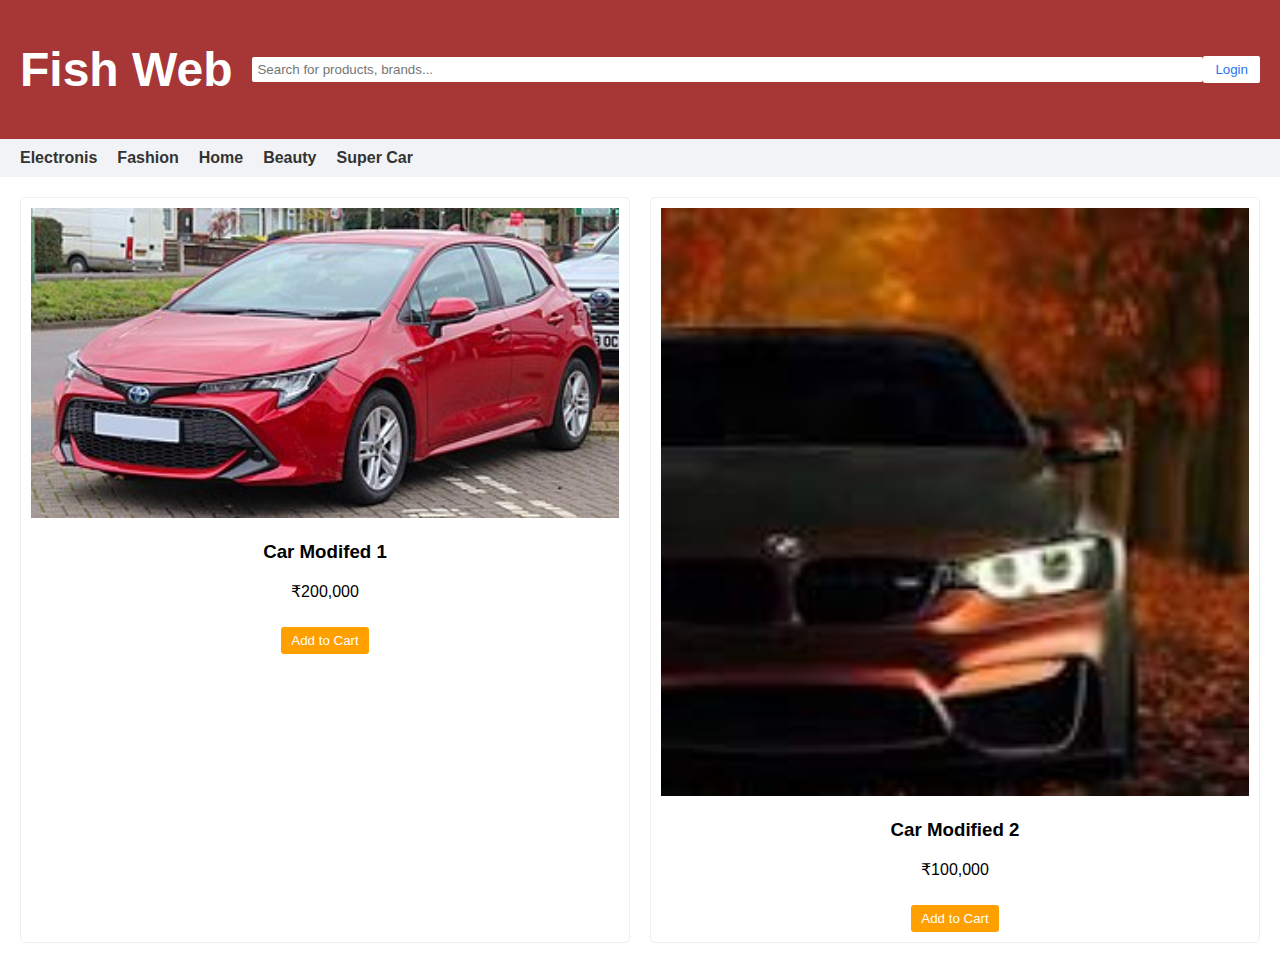
<file: index.html>
<!DOCTYPE html>
<html lang="en">
<head>
  <meta charset="UTF-8">
  <meta name="viewport" content="width=device-width, initial-scale=1">
  <title>Fish Web</title>
  <link rel="stylesheet" href="style.css">
</head>
<body>
  <!-- Header -->
  <header>
    <div class="logo"><h1>Fish Web</h1></div>
    <input type="text" placeholder="Search for products, brands..." class="search-bar" />
    <button class="login-btn">Login</button>
  </header>

  <!-- Categories -->
  <nav class="categories">
    <a href="D:\Program Files\.vscode\electronis.html">Electronis</a>
    <a href="#">Fashion</a>
    <a href="#">Home</a>
    <a href="#">Beauty</a>
    <a href="website.html">Super Car</a>
  </nav>

  <!-- Product Grid -->
  <main class="product-grid">
    <!-- Example Product Card -->
    <div class="product-card">
      <img src="photo/car.jpg" alt="Product Image" />
      <h3>Car Modifed 1</h3>
      <p>₹200,000</p>
      <button onclick="addToCart('Car', 200,000)">Add to Cart</button>
    </div>

    <!-- Repeat product cards -->
    <div class="product-card">
      <img src="photo/download.jpg"
      height="150"width="250"
       alt="Product Image" />
      <h3>Car Modified 2</h3>
      <p>₹100,000</p>
      <button onclick="addToCart('Car', 100,000)">Add to Cart</button>
    </div>
  </main>

  <script src="script.js"></script>

 </body>
</html>
</file>
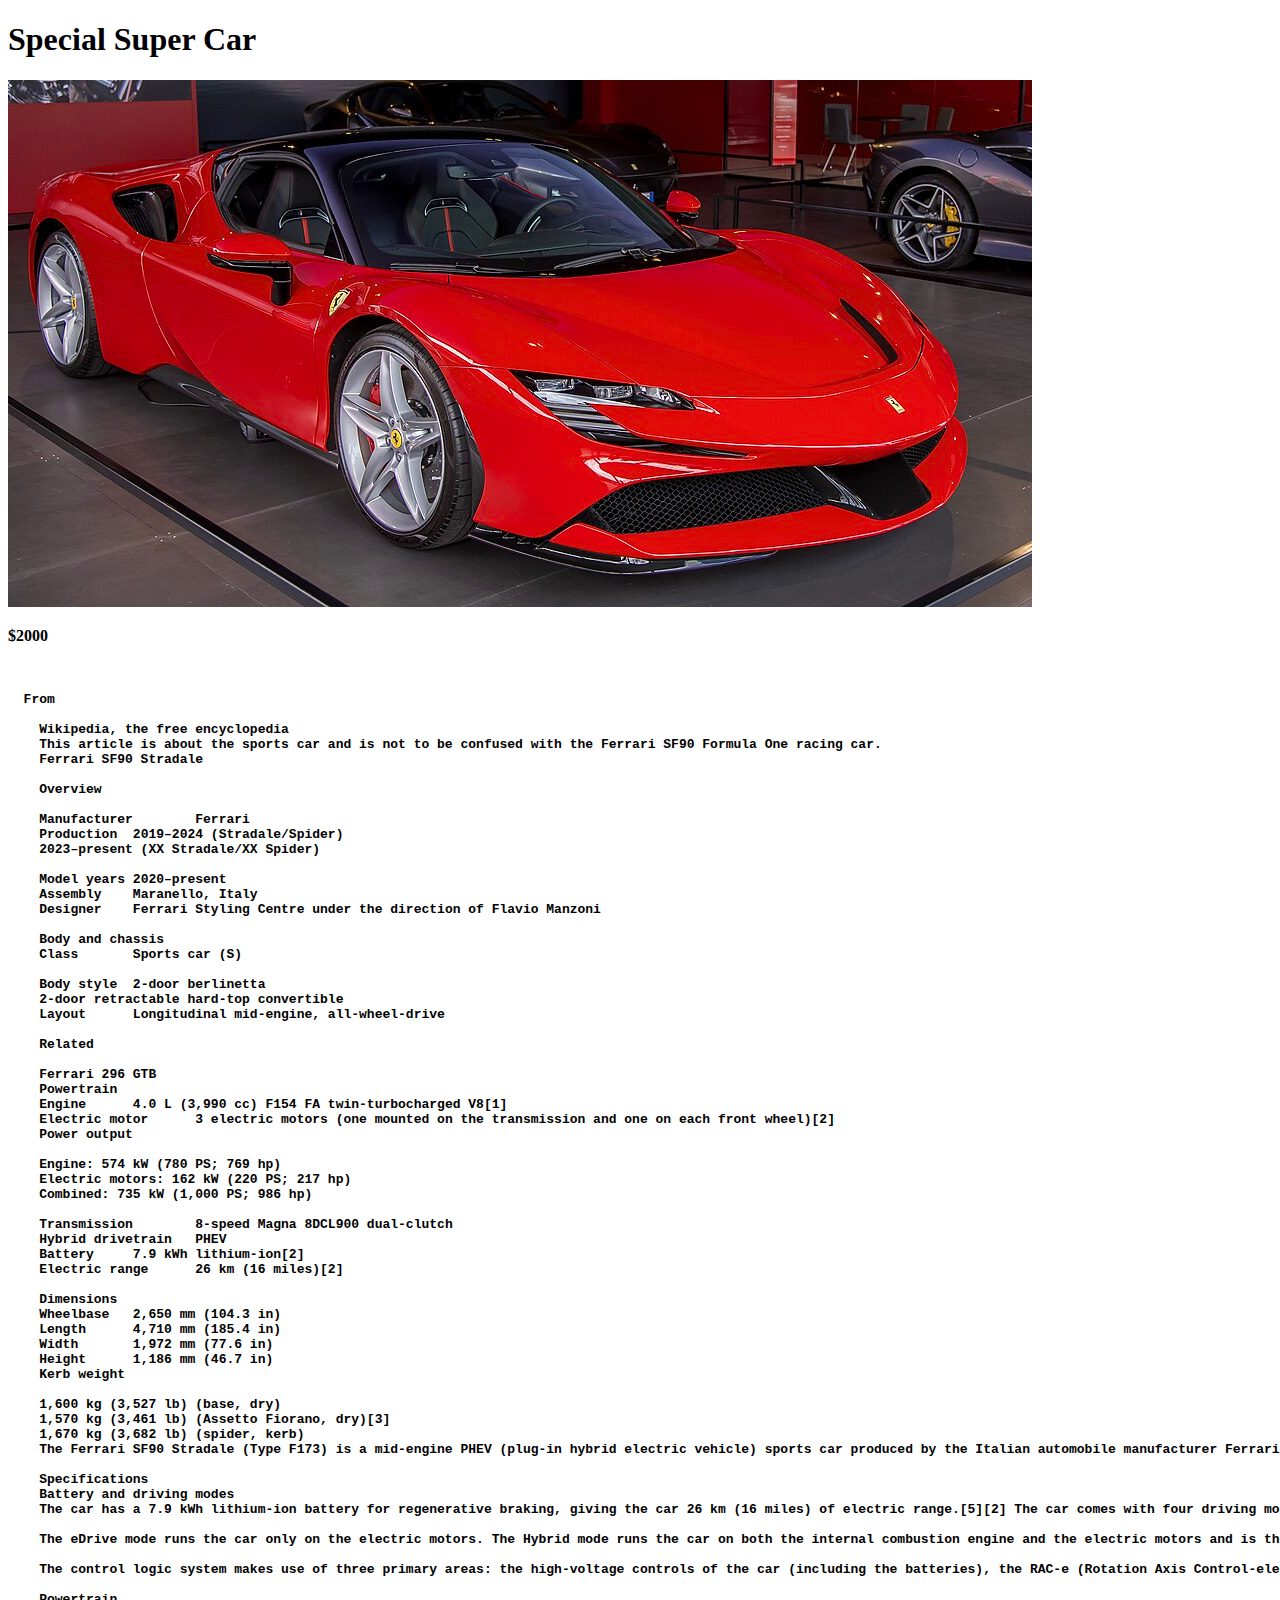
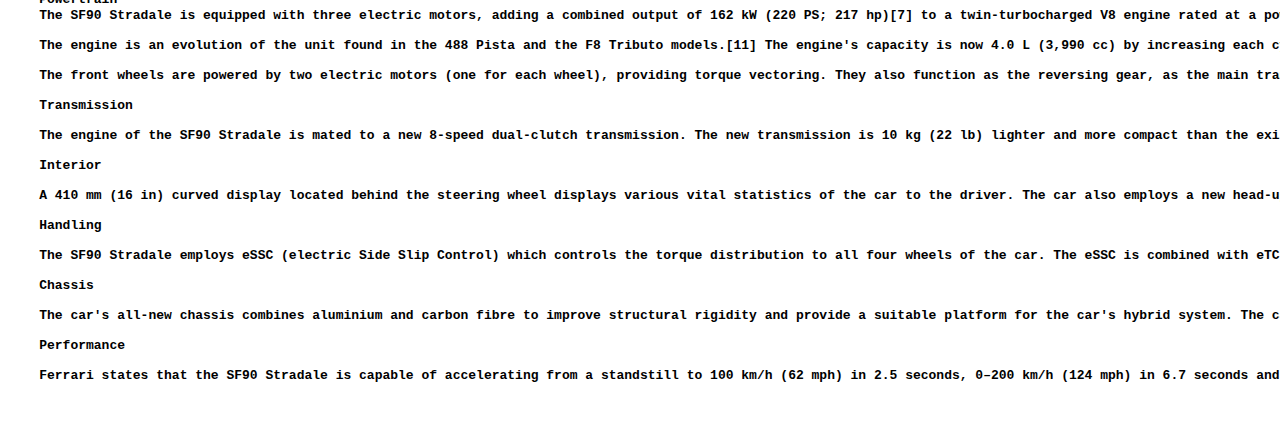
<file: website.html>
<!DOCTYPE html>
<html lang="en">
<head>
    <meta charset="UTF-8">
    <meta name="viewport" content="width=device-width, initial-scale=1.0">
    <title>Website</title>
</head>
<body>
<h1>Special Super Car</h1>
<img src="photo/super car1.jpg">
<b>
<P>$2000</P>
<br>
<pre>
<P>  <b>From</b> 
    
    Wikipedia, the free encyclopedia
    This article is about the sports car and is not to be confused with the Ferrari SF90 Formula One racing car.
    Ferrari SF90 Stradale
    
    Overview 

    Manufacturer	Ferrari
    Production	2019–2024 (Stradale/Spider)
    2023–present (XX Stradale/XX Spider)
    
    Model years	2020–present
    Assembly	Maranello, Italy
    Designer	Ferrari Styling Centre under the direction of Flavio Manzoni
    
    Body and chassis
    Class	Sports car (S)
    
    Body style	2-door berlinetta
    2-door retractable hard-top convertible
    Layout	Longitudinal mid-engine, all-wheel-drive
    
    Related	
    
    Ferrari 296 GTB
    Powertrain
    Engine	4.0 L (3,990 cc) F154 FA twin-turbocharged V8[1]
    Electric motor	3 electric motors (one mounted on the transmission and one on each front wheel)[2]
    Power output	
    
    Engine: 574 kW (780 PS; 769 hp)
    Electric motors: 162 kW (220 PS; 217 hp)
    Combined: 735 kW (1,000 PS; 986 hp)
    
    Transmission	8-speed Magna 8DCL900 dual-clutch
    Hybrid drivetrain	PHEV
    Battery	7.9 kWh lithium-ion[2]
    Electric range	26 km (16 miles)[2]
    
    Dimensions
    Wheelbase	2,650 mm (104.3 in)
    Length	4,710 mm (185.4 in)
    Width	1,972 mm (77.6 in)
    Height	1,186 mm (46.7 in)
    Kerb weight	
    
    1,600 kg (3,527 lb) (base, dry)
    1,570 kg (3,461 lb) (Assetto Fiorano, dry)[3]
    1,670 kg (3,682 lb) (spider, kerb)
    The Ferrari SF90 Stradale (Type F173) is a mid-engine PHEV (plug-in hybrid electric vehicle) sports car produced by the Italian automobile manufacturer Ferrari. The car shares its name with the SF90 Formula One car with 90 standing for the 90th anniversary of the Scuderia Ferrari racing team and "Stradale", an Italian word for "made for the road".[4]
    
    Specifications
    Battery and driving modes
    The car has a 7.9 kWh lithium-ion battery for regenerative braking, giving the car 26 km (16 miles) of electric range.[5][2] The car comes with four driving modes depending on road conditions. The modes are changed by the eManettino knob present on the steering wheel.
    
    The eDrive mode runs the car only on the electric motors. The Hybrid mode runs the car on both the internal combustion engine and the electric motors and is the car's default mode. In this mode, the car's onboard computer (called control logic) also turns off the engine if the conditions are ideal in order to save fuel while allowing the driver to start the engine again. The Performance mode keeps the engine running in order to charge the batteries and keeps the car responsive in order for optimum performance. The Qualify mode uses the powertrain to its full potential.
    
    The control logic system makes use of three primary areas: the high-voltage controls of the car (including the batteries), the RAC-e (Rotation Axis Control-electric) torque vectoring system, and the MGUK along with the engine and gearbox.[6]
    
    Powertrain
    The SF90 Stradale is equipped with three electric motors, adding a combined output of 162 kW (220 PS; 217 hp)[7] to a twin-turbocharged V8 engine rated at a power output of 735 kW (1,000 PS; 986 hp) at 7,500 rpm.[6][7][8] and a maximum torque of 800 N⋅m (590 lb⋅ft) at 6,000 rpm.[9][10]
    
    The engine is an evolution of the unit found in the 488 Pista and the F8 Tributo models.[11] The engine's capacity is now 4.0 L (3,990 cc) by increasing each cylinder bore to 88 mm (3.46 in). The intake and exhaust of the engine have been completely modified. The cylinder heads of the engine are now narrower and the all-new central fuel injectors run at a pressure of 35 MPa (5,100 psi). The assembly for the turbochargers is lower than that of the exhaust system and the engine sits 50 mm (2.0 in) lower in the chassis than the other mid-engine V8 models in order to maintain a lower centre of gravity. The engine utilises a smaller flywheel and an inconel exhaust manifold.[6]
    
    The front wheels are powered by two electric motors (one for each wheel), providing torque vectoring. They also function as the reversing gear, as the main transmission (eight-speed dual-clutch) does not have a reversing gear.[5]
    
    Transmission
    
    The engine of the SF90 Stradale is mated to a new 8-speed dual-clutch transmission. The new transmission is 10 kg (22 lb) lighter and more compact than the existing 7-speed transmission used by the other offerings of the manufacturer partly due to the absence of a dedicated reverse gear since reversing is provided by the electric motors mounted on the front axle. The new transmission also has a 30% faster shift time (200 milliseconds).[12][13]
    
    Interior
    
    A 410 mm (16 in) curved display located behind the steering wheel displays various vital statistics of the car to the driver. The car also employs a new head-up display that would reconfigure itself according to the selected driving mode. The steering wheel is carried over from the F8 but now features multiple capacitive touch interfaces to control the various functions of the car. Other conventional levers and buttons are retained. The interior will also channel the sound of the engine to the driver according to the manufacturer.[13]
    
    Handling
    
    The SF90 Stradale employs eSSC (electric Side Slip Control) which controls the torque distribution to all four wheels of the car. The eSSC is combined with eTC (electric Tractional Control), a new brake-by-wire system which combines the traditional hydraulic braking system and electric motors to provide optimal regenerative braking and torque vectoring.
    
    Chassis
    
    The car's all-new chassis combines aluminium and carbon fibre to improve structural rigidity and provide a suitable platform for the car's hybrid system. The car has a total dry weight of 1,570 kg (3,461 lb) after combining the 270 kg (595 lb) weight of the electric system.
    
    Performance
    
    Ferrari states that the SF90 Stradale is capable of accelerating from a standstill to 100 km/h (62 mph) in 2.5 seconds, 0–200 km/h (124 mph) in 6.7 seconds and can attain a top speed of 340 km/h (211 mph).[14] It is the fastest Ferrari road car on their Fiorano Circuit as of 2020, seven tenths of a second faster than the LaFerrari.[15</P>
</pre>
</body>
</html>
</file>
<file: style.css>
body {
    font-family: Arial, sans-serif;
    margin: 0;
    padding: 0;
  }
  
  header {
    background-color: #a73636;
    padding: 10px 20px;
    display: flex;
    align-items: center;
    color: white;
  }
  
  .logo {
    font-size: 24px;
    font-weight: bold;
  }
  
  .search-bar {
    margin-left: 20px;
    flex: 1;
    padding: 5px;
    border-radius: 2px;
    border: none;
  }
  
  .login-btn {
    background: white;
    color: #2874f0;
    padding: 6px 12px;
    border: none;
    cursor: pointer;
    border-radius: 2px;
  }
  
  .categories {
    background-color: #f1f3f6;
    display: flex;
    gap: 20px;
    padding: 10px 20px;
  }
  
  .categories a {
    text-decoration: none;
    color: #333;
    font-weight: bold;
  }
  
  .product-grid {
    display: grid;
    grid-template-columns: repeat(auto-fit, minmax(200px, 1fr));
    gap: 20px;
    padding: 20px;
  }
  
  .product-card {
    border: 1px solid #eee;
    padding: 10px;
    border-radius: 5px;
    text-align: center;
  }
  
  .product-card img {
    width: 100%;
    height: auto;
  }
  
  .product-card button {
    background-color: #ff9f00;
    color: white;
    padding: 6px 10px;
    border: none;
    margin-top: 10px;
    cursor: pointer;
    border-radius: 3px;
  }
</file>
